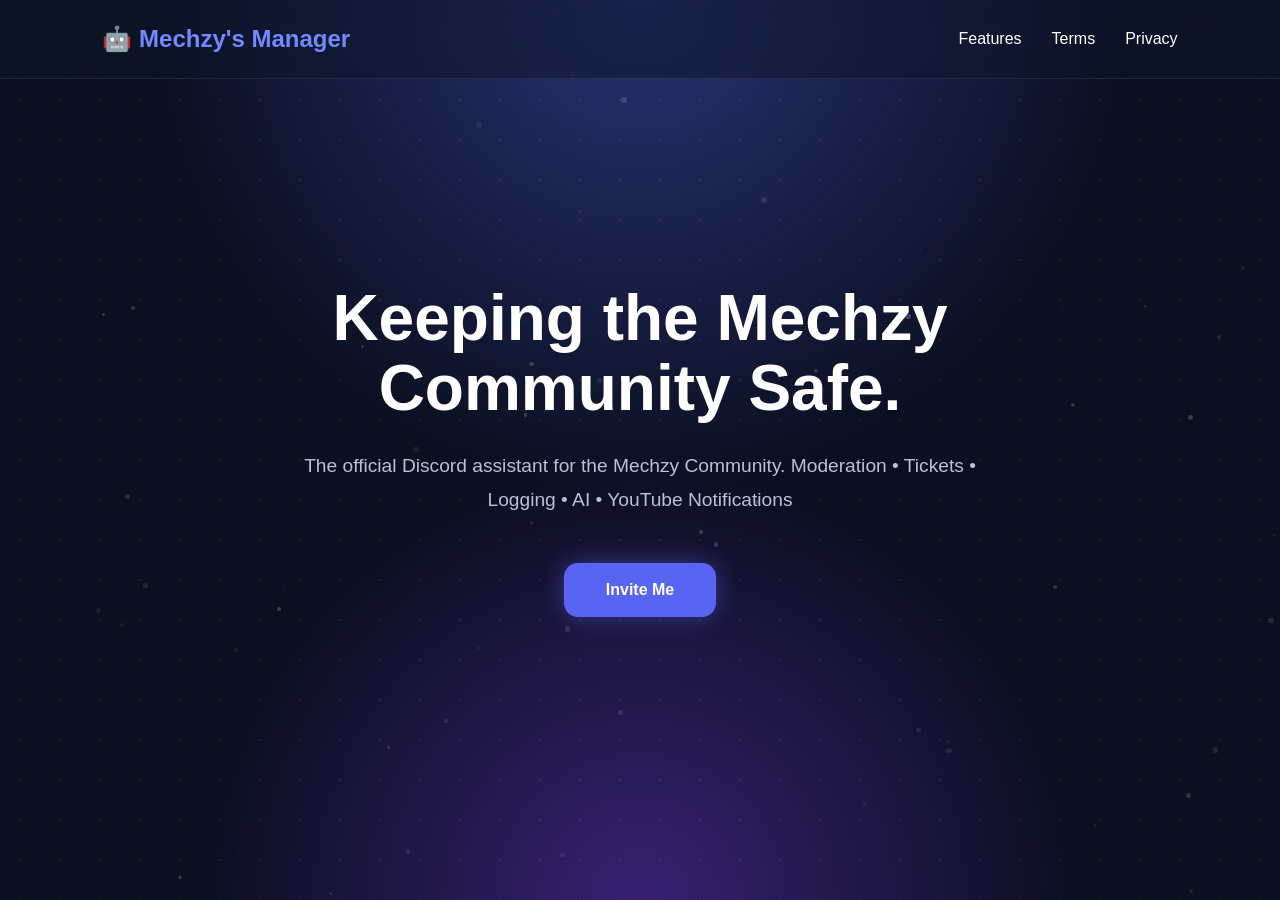
<file: index.html>
<!DOCTYPE html>
<html lang="en">
<head>
    <meta charset="UTF-8">
    <meta name="viewport" content="width=device-width, initial-scale=1.0">
    <title>Mechzy's Manager</title>

    <link rel="stylesheet" href="style.css">
</head>
<body>

    <div id="particles"></div>

    <nav>
        <h2>🤖 Mechzy's Manager</h2>

        <div>
            <a href="#features">Features</a>
            <a href="terms.html">Terms</a>
            <a href="privacy.html">Privacy</a>
        </div>
    </nav>

    <section class="hero">

        <h1>Keeping the Mechzy Community Safe.</h1>

        <p>
            The official Discord assistant for the Mechzy Community.
            Moderation • Tickets • Logging • AI • YouTube Notifications
        </p>

        <a class="invite" href="#">
            Invite Me
        </a>

    </section>

    <script src="script.js"></script>

</body>
</html>
</file>
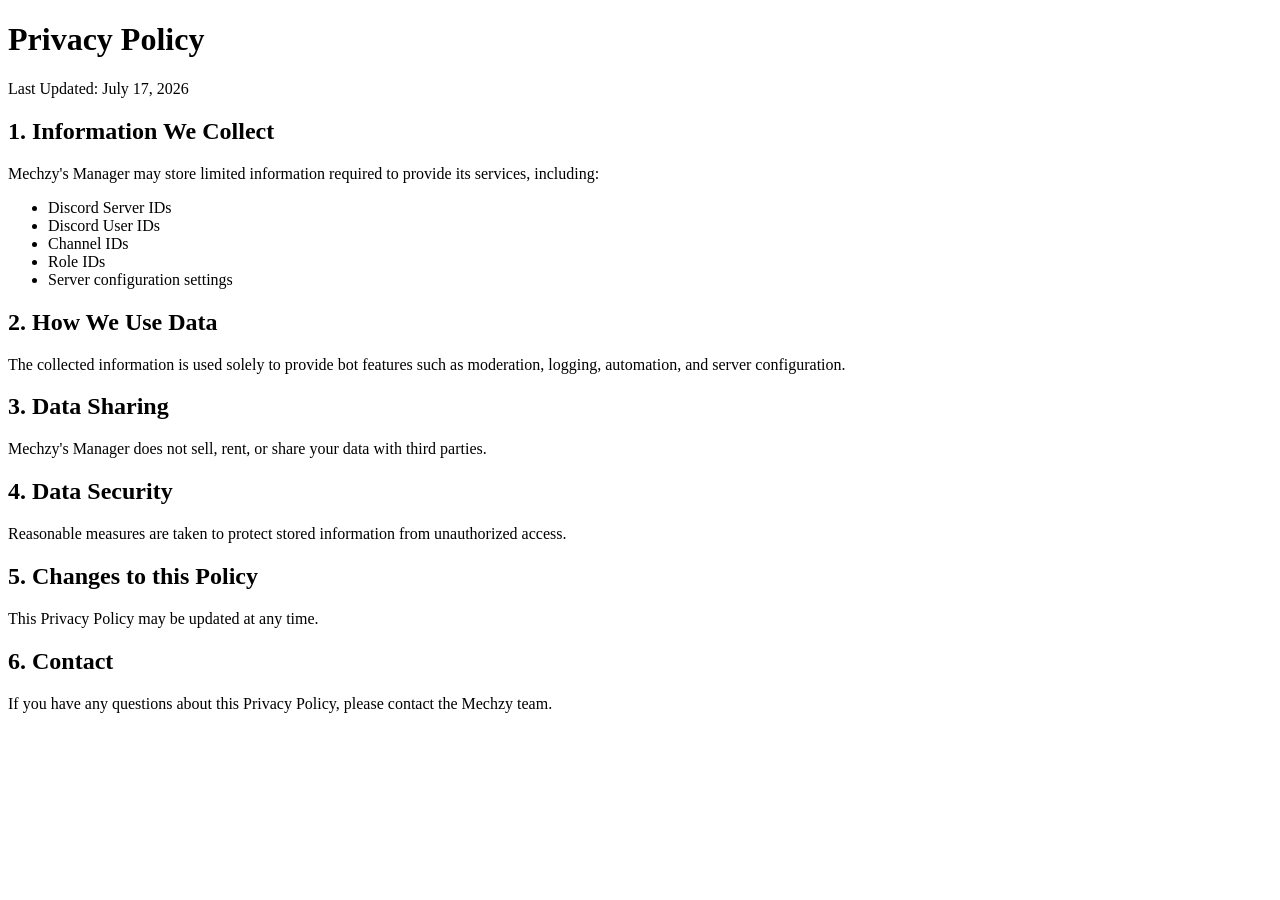
<file: privacy.html>
<!DOCTYPE html>
<html lang="en">
<head>
    <meta charset="UTF-8">
    <meta name="viewport" content="width=device-width, initial-scale=1.0">
    <title>Privacy Policy | Mechzy's Manager</title>
</head>
<body>

<h1>Privacy Policy</h1>

<p>Last Updated: July 17, 2026</p>

<h2>1. Information We Collect</h2>
<p>Mechzy's Manager may store limited information required to provide its services, including:</p>

<ul>
    <li>Discord Server IDs</li>
    <li>Discord User IDs</li>
    <li>Channel IDs</li>
    <li>Role IDs</li>
    <li>Server configuration settings</li>
</ul>

<h2>2. How We Use Data</h2>
<p>The collected information is used solely to provide bot features such as moderation, logging, automation, and server configuration.</p>

<h2>3. Data Sharing</h2>
<p>Mechzy's Manager does not sell, rent, or share your data with third parties.</p>

<h2>4. Data Security</h2>
<p>Reasonable measures are taken to protect stored information from unauthorized access.</p>

<h2>5. Changes to this Policy</h2>
<p>This Privacy Policy may be updated at any time.</p>

<h2>6. Contact</h2>
<p>If you have any questions about this Privacy Policy, please contact the Mechzy team.</p>

</body>
</html>
</file>
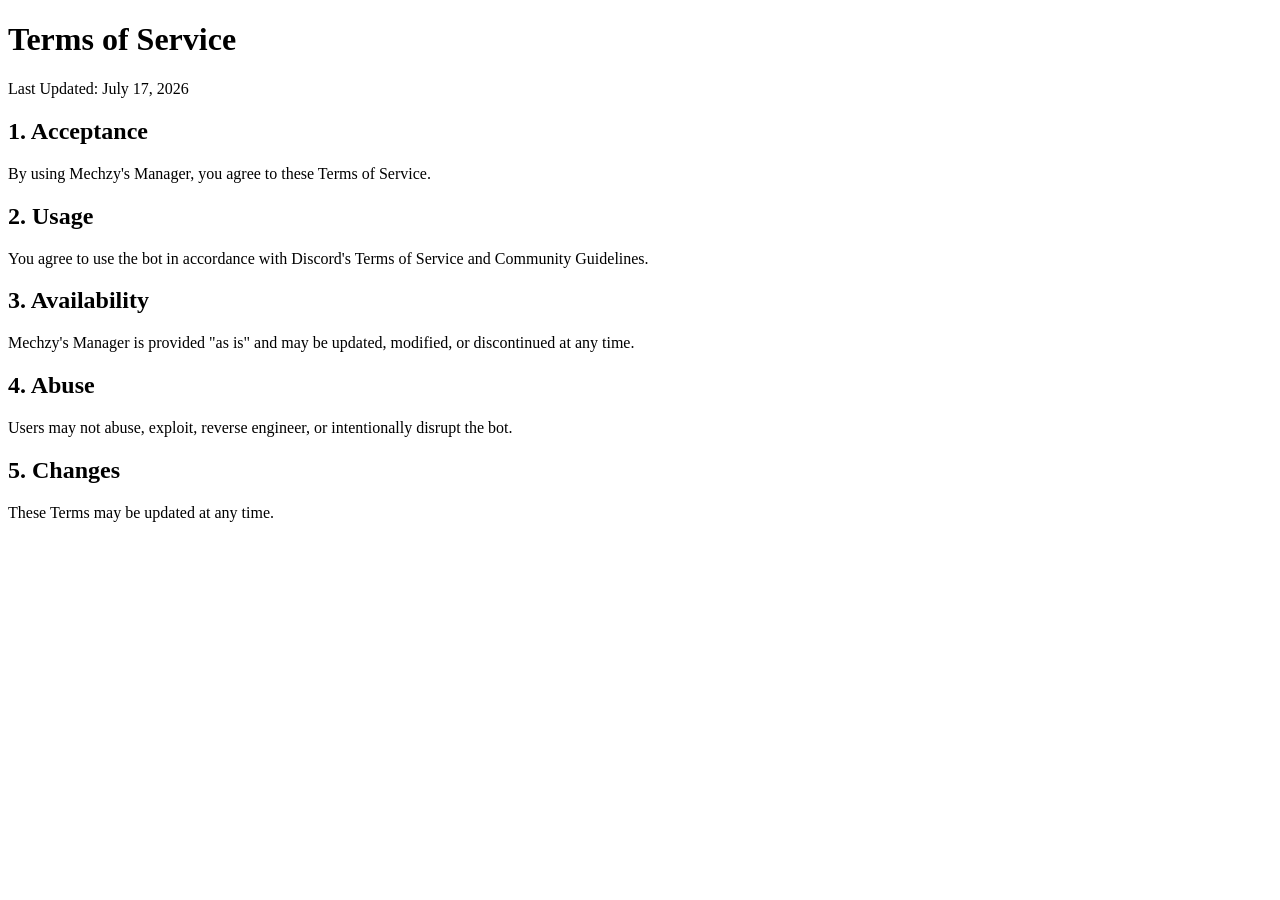
<file: terms.html>
<!DOCTYPE html>
<html lang="en">
<head>
    <meta charset="UTF-8">
    <meta name="viewport" content="width=device-width, initial-scale=1.0">
    <title>Terms of Service | Mechzy's Manager</title>
</head>
<body>
    <h1>Terms of Service</h1>

    <p>Last Updated: July 17, 2026</p>

    <h2>1. Acceptance</h2>
    <p>By using Mechzy's Manager, you agree to these Terms of Service.</p>

    <h2>2. Usage</h2>
    <p>You agree to use the bot in accordance with Discord's Terms of Service and Community Guidelines.</p>

    <h2>3. Availability</h2>
    <p>Mechzy's Manager is provided "as is" and may be updated, modified, or discontinued at any time.</p>

    <h2>4. Abuse</h2>
    <p>Users may not abuse, exploit, reverse engineer, or intentionally disrupt the bot.</p>

    <h2>5. Changes</h2>
    <p>These Terms may be updated at any time.</p>

</body>
</html>
</file>
<file: style.css>
*{
    margin:0;
    padding:0;
    box-sizing:border-box;
    font-family:'Poppins',sans-serif;
}

html{
    scroll-behavior:smooth;
}

body{
    background:#0b1020;
    color:white;
    overflow-x:hidden;
}

/* Animated Background */

body::before{
    content:"";
    position:fixed;
    width:100%;
    height:100%;
    background:
    radial-gradient(circle at top,#5865F2 0%,transparent 45%),
    radial-gradient(circle at bottom,#7c3aed 0%,transparent 40%);
    opacity:.4;
    z-index:-2;
}

#particles{
    position:fixed;
    inset:0;
    background-image:
    radial-gradient(#ffffff55 1px, transparent 1px);
    background-size:40px 40px;
    animation:move 20s linear infinite;
    opacity:.2;
    z-index:-1;
}

@keyframes move{

    from{
        transform:translateY(0);
    }

    to{
        transform:translateY(-40px);
    }

}

/* NAV */

nav{

    display:flex;
    justify-content:space-between;
    align-items:center;

    padding:25px 8%;

    position:fixed;
    width:100%;

    backdrop-filter:blur(12px);

    background:rgba(15,23,42,.55);

    border-bottom:1px solid rgba(255,255,255,.08);

}

nav h2{

    color:#7289ff;

}

nav div{

    display:flex;
    gap:30px;

}

nav a{

    color:white;
    text-decoration:none;
    transition:.3s;

}

nav a:hover{

    color:#7289ff;

}

/* HERO */

.hero{

    min-height:100vh;

    display:flex;

    justify-content:center;

    align-items:center;

    flex-direction:column;

    text-align:center;

    padding:0 20px;

}

.hero h1{

    font-size:4rem;

    max-width:900px;

    line-height:1.1;

}

.hero p{

    margin-top:25px;

    max-width:700px;

    color:#b9c1d9;

    font-size:1.2rem;

    line-height:1.8;

}

.invite{

    margin-top:45px;

    display:inline-block;

    padding:18px 42px;

    background:#5865F2;

    color:white;

    text-decoration:none;

    border-radius:14px;

    font-weight:700;

    transition:.35s;

    box-shadow:0 0 25px rgba(88,101,242,.45);

}

.invite:hover{

    transform:translateY(-5px);

    box-shadow:0 0 50px rgba(88,101,242,.8);

}
</file>
